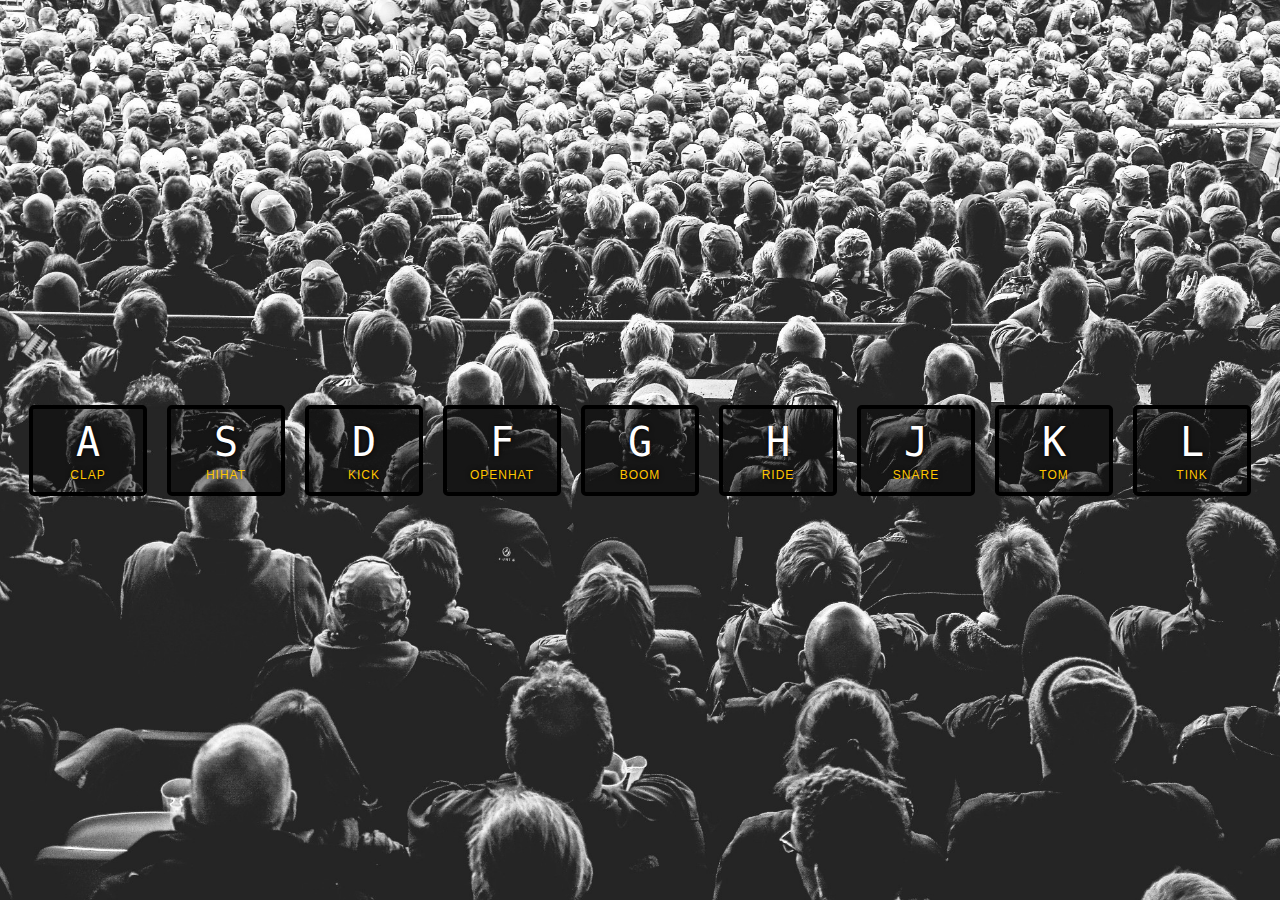
<file: 01 - JavaScript Drum Kit/index.html>
<!DOCTYPE html>
<html lang="en">
<head>
  <meta charset="UTF-8">
  <meta name="viewport" content="width=device-width, initial-scale=1.0">
  <title>JS Drum Kit</title>
  <link rel="stylesheet" href="style.css">
</head>
<body>


  <div class="keys">
    <div data-key="65" class="key">
      <kbd>A</kbd>
      <span class="sound">clap</span>
    </div>
    <div data-key="83" class="key">
      <kbd>S</kbd>
      <span class="sound">hihat</span>
    </div>
    <div data-key="68" class="key">
      <kbd>D</kbd>
      <span class="sound">kick</span>
    </div>
    <div data-key="70" class="key">
      <kbd>F</kbd>
      <span class="sound">openhat</span>
    </div>
    <div data-key="71" class="key">
      <kbd>G</kbd>
      <span class="sound">boom</span>
    </div>
    <div data-key="72" class="key">
      <kbd>H</kbd>
      <span class="sound">ride</span>
    </div>
    <div data-key="74" class="key">
      <kbd>J</kbd>
      <span class="sound">snare</span>
    </div>
    <div data-key="75" class="key">
      <kbd>K</kbd>
      <span class="sound">tom</span>
    </div>
    <div data-key="76" class="key">
      <kbd>L</kbd>
      <span class="sound">tink</span>
    </div>
  </div>

  <audio data-key="65" src="sounds/clap.wav"></audio>
  <audio data-key="83" src="sounds/hihat.wav"></audio>
  <audio data-key="68" src="sounds/kick.wav"></audio>
  <audio data-key="70" src="sounds/openhat.wav"></audio>
  <audio data-key="71" src="sounds/boom.wav"></audio>
  <audio data-key="72" src="sounds/ride.wav"></audio>
  <audio data-key="74" src="sounds/snare.wav"></audio>
  <audio data-key="75" src="sounds/tom.wav"></audio>
  <audio data-key="76" src="sounds/tink.wav"></audio>
<script src="app.js"></script>

</body>
</html>
</file>
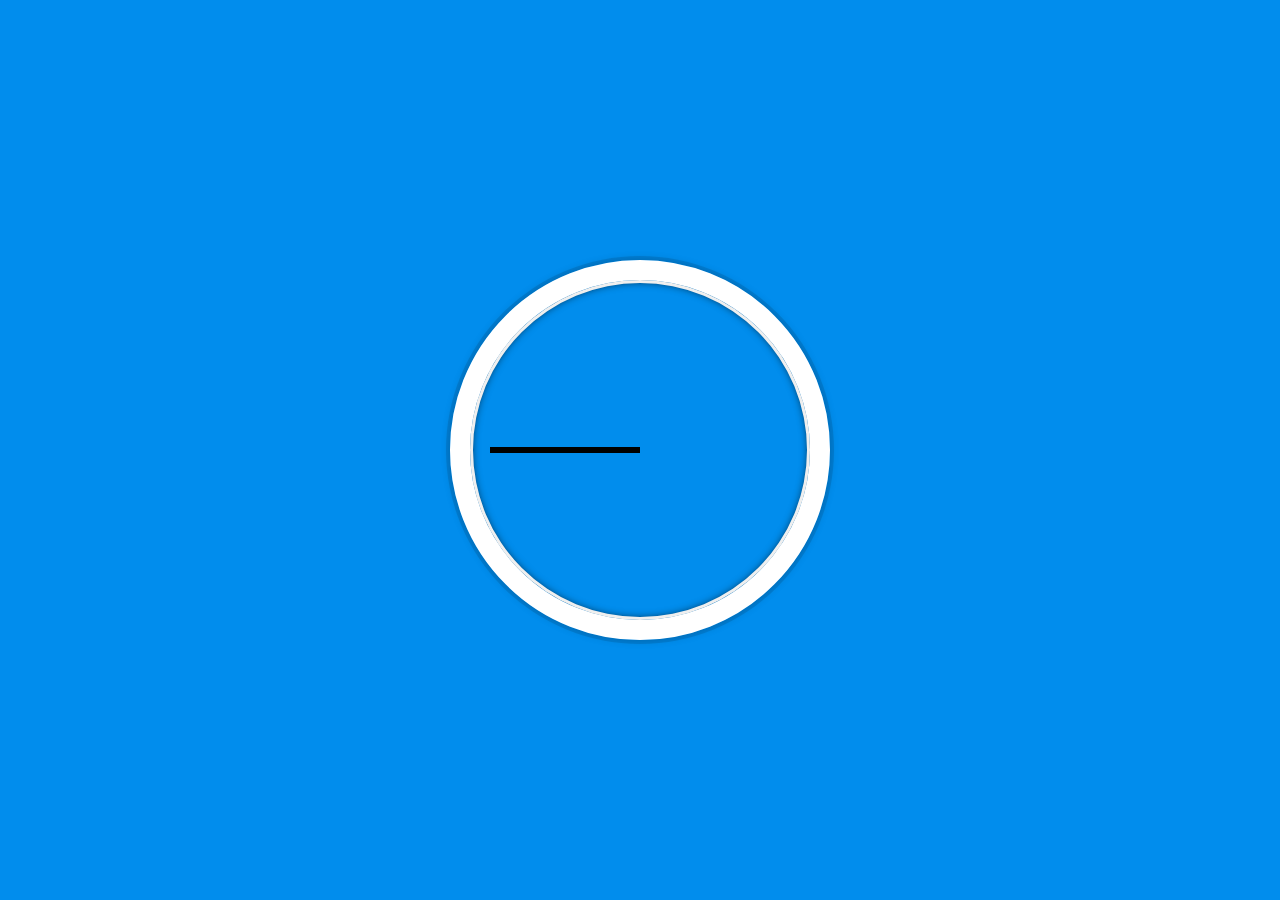
<file: 02 - JS and CSS Clock/index.html>
<!DOCTYPE html>
<html lang="en">
<head>
  <meta charset="UTF-8">
  <title>JS + CSS Clock</title>
  <link rel="stylesheet" href="style.css">
</head>
<body>
<div class="clock">
  <div class="clock-face">
    <div class="hand hour-hand"></div>
    <div class="hand min-hand"></div>
    <div class="hand second-hand"></div>
  </div>
</div>
<script src="app.js"></script>
</body>
</html>
</file>
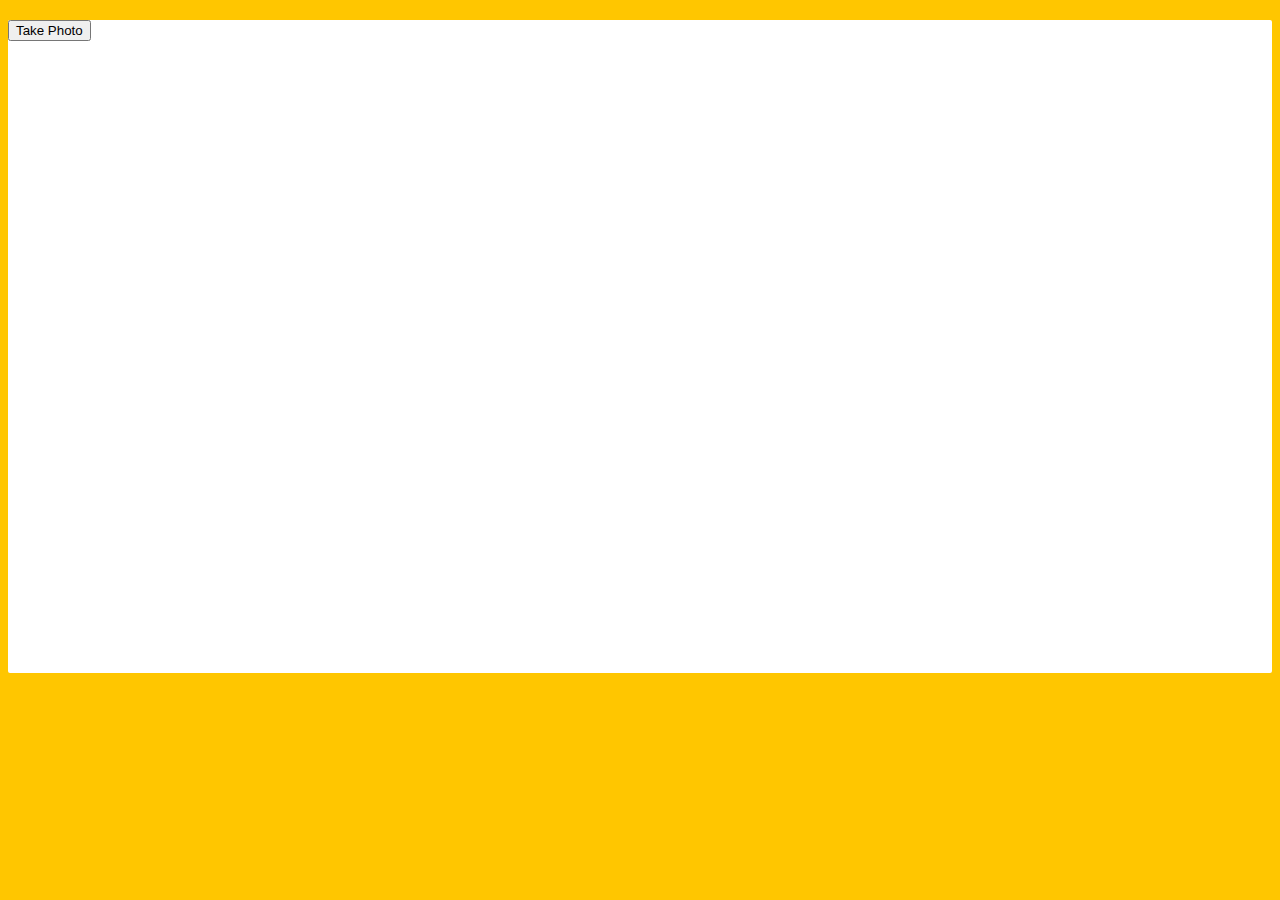
<file: 19 - Webcam Fun/index.html>
<!DOCTYPE html>
<html lang="en">
<head>
  <meta charset="UTF-8">
  <title>Get User Media Code Along!</title>
  <link rel="stylesheet" href="style.css">
</head>
<body>

  <div class="photobooth">
    <div class="controls">
      <button onClick="takePhoto()">Take Photo</button>
<!--       <div class="rgb">
        <label for="rmin">Red Min:</label>
        <input type="range" min=0 max=255 name="rmin">
        <label for="rmax">Red Max:</label>
        <input type="range" min=0 max=255 name="rmax">

        <br>

        <label for="gmin">Green Min:</label>
        <input type="range" min=0 max=255 name="gmin">
        <label for="gmax">Green Max:</label>
        <input type="range" min=0 max=255 name="gmax">

        <br>

        <label for="bmin">Blue Min:</label>
        <input type="range" min=0 max=255 name="bmin">
        <label for="bmax">Blue Max:</label>
        <input type="range" min=0 max=255 name="bmax">
      </div> -->
    </div>

    <canvas class="photo"></canvas>
    <video class="player"></video>
    <div class="strip"></div>
  </div>

  <audio class="snap" src="./snap.mp3" hidden></audio>

  <script src="scripts.js"></script>

</body>
</html>
</file>
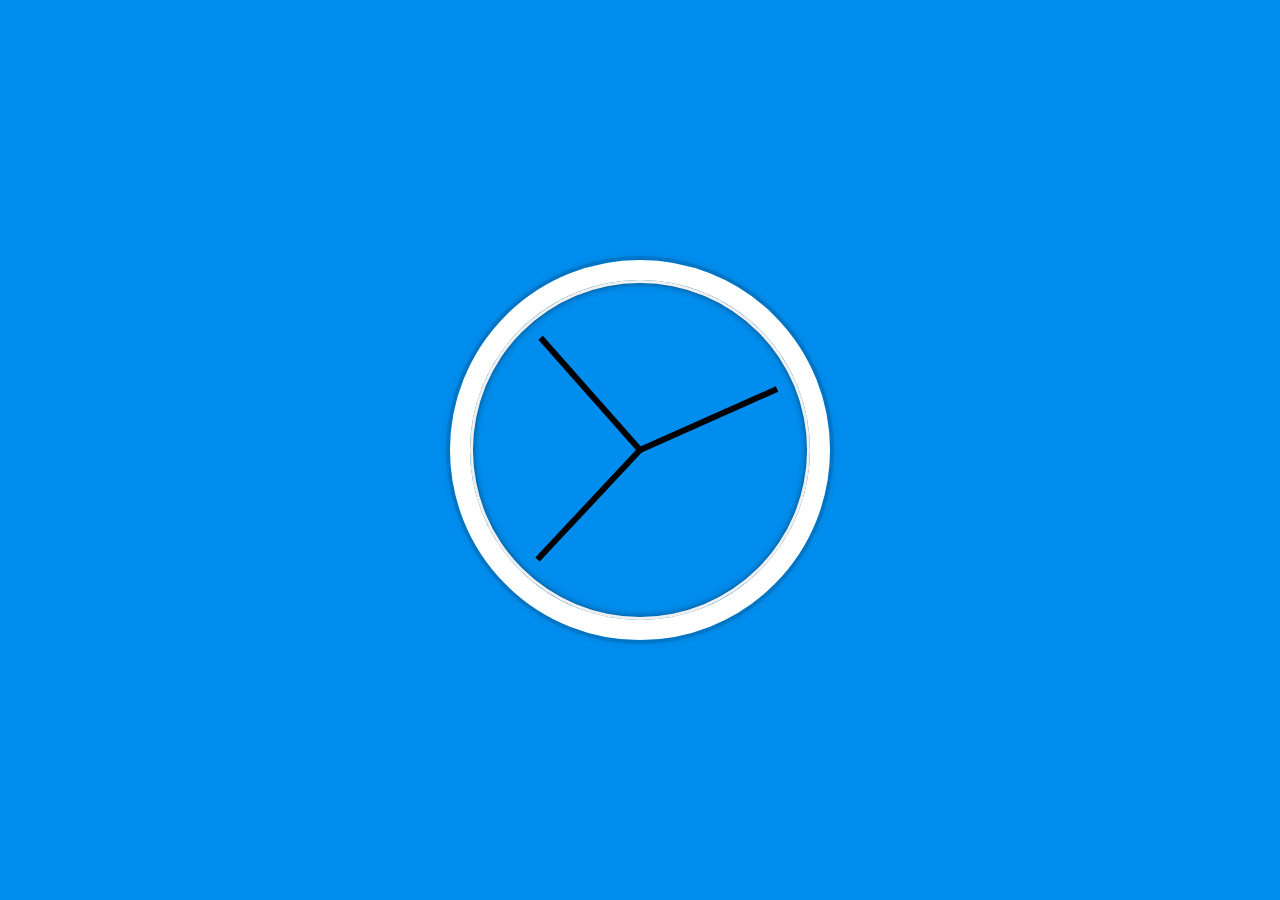
<file: 02 - JS and CSS Clock/index-FINISHED.html>
<!DOCTYPE html>
<html lang="en">
<head>
  <meta charset="UTF-8">
  <title>JS + CSS Clock</title>
</head>
<body>


    <div class="clock">
      <div class="clock-face">
        <div class="hand hour-hand"></div>
        <div class="hand min-hand"></div>
        <div class="hand second-hand"></div>
      </div>
    </div>


  <style>
    html {
      background: #018DED url(https://unsplash.it/1500/1000?image=881&blur=5);
      background-size: cover;
      font-family: 'helvetica neue';
      text-align: center;
      font-size: 10px;
    }

    body {
      margin: 0;
      font-size: 2rem;
      display: flex;
      flex: 1;
      min-height: 100vh;
      align-items: center;
    }

    .clock {
      width: 30rem;
      height: 30rem;
      border: 20px solid white;
      border-radius: 50%;
      margin: 50px auto;
      position: relative;
      padding: 2rem;
      box-shadow:
        0 0 0 4px rgba(0,0,0,0.1),
        inset 0 0 0 3px #EFEFEF,
        inset 0 0 10px black,
        0 0 10px rgba(0,0,0,0.2);
    }

    .clock-face {
      position: relative;
      width: 100%;
      height: 100%;
      transform: translateY(-3px); /* account for the height of the clock hands */
    }

    .hand {
      width: 50%;
      height: 6px;
      background: black;
      position: absolute;
      top: 50%;
      transform-origin: 100%;
      transform: rotate(90deg);
      transition: all 0.05s;
      transition-timing-function: cubic-bezier(0.1, 2.7, 0.58, 1);
    }
</style>

<script>
  const secondHand = document.querySelector('.second-hand');
  const minsHand = document.querySelector('.min-hand');
  const hourHand = document.querySelector('.hour-hand');

  function setDate() {
    const now = new Date();

    const seconds = now.getSeconds();
    const secondsDegrees = ((seconds / 60) * 360) + 90;
    secondHand.style.transform = `rotate(${secondsDegrees}deg)`;

    const mins = now.getMinutes();
    const minsDegrees = ((mins / 60) * 360) + ((seconds/60)*6) + 90;
    minsHand.style.transform = `rotate(${minsDegrees}deg)`;

    const hour = now.getHours();
    const hourDegrees = ((hour / 12) * 360) + ((mins/60)*30) + 90;
    hourHand.style.transform = `rotate(${hourDegrees}deg)`;
  }

  setInterval(setDate, 1000);

  setDate();

</script>
</body>
</html>
</file>
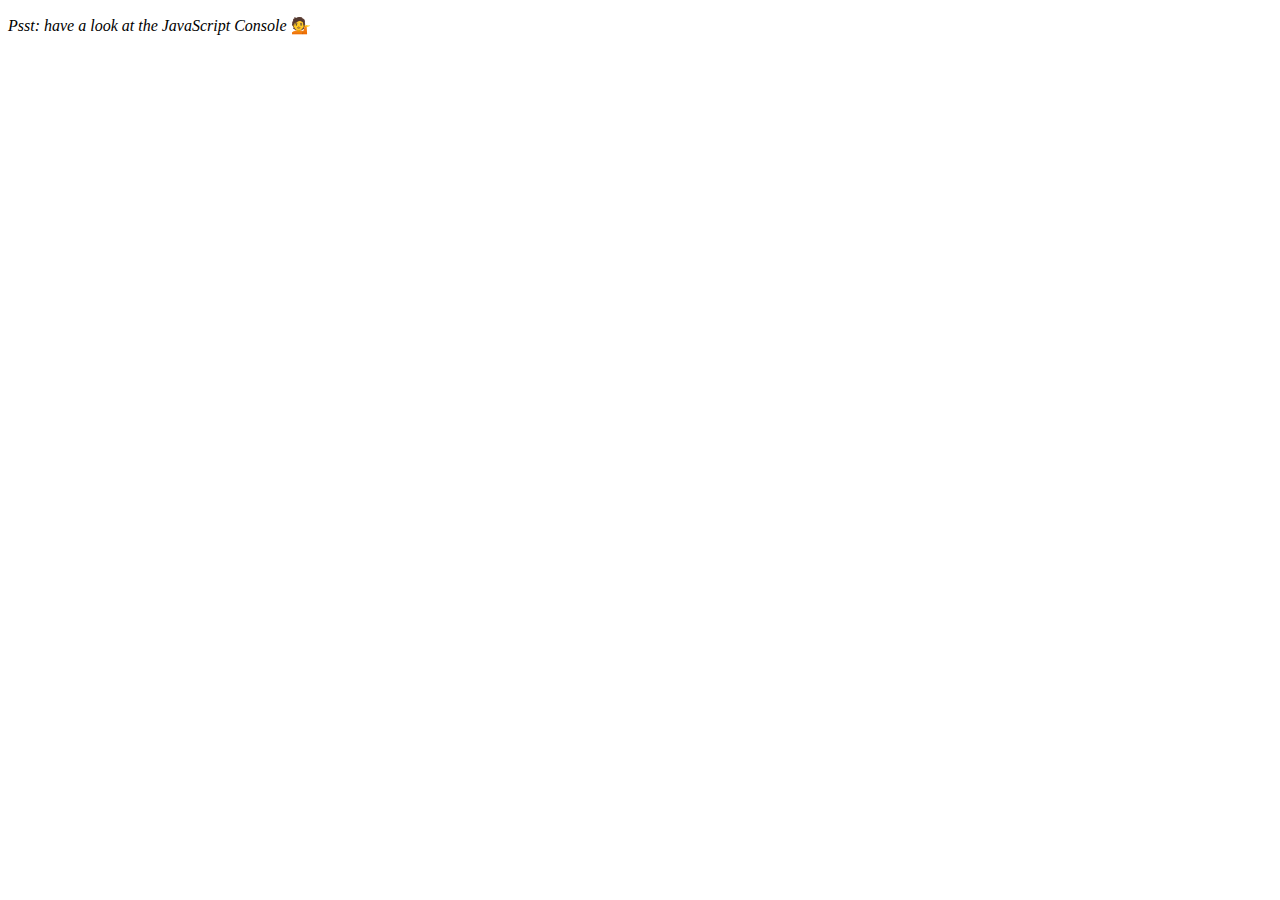
<file: 04 - Array Cardio Day 1/index-FINISHED.html>
<!DOCTYPE html>
<html lang="en">
<head>
  <meta charset="UTF-8">
  <title>Array Cardio 💪</title>
</head>
<body>
  <p><em>Psst: have a look at the JavaScript Console</em> 💁</p>
  <script>
    // Get your shorts on - this is an array workout!
    // ## Array Cardio Day 1

    // Some data we can work with

    const inventors = [
      { first: 'Albert', last: 'Einstein', year: 1879, passed: 1955 },
      { first: 'Isaac', last: 'Newton', year: 1643, passed: 1727 },
      { first: 'Galileo', last: 'Galilei', year: 1564, passed: 1642 },
      { first: 'Marie', last: 'Curie', year: 1867, passed: 1934 },
      { first: 'Johannes', last: 'Kepler', year: 1571, passed: 1630 },
      { first: 'Nicolaus', last: 'Copernicus', year: 1473, passed: 1543 },
      { first: 'Max', last: 'Planck', year: 1858, passed: 1947 },
      { first: 'Katherine', last: 'Blodgett', year: 1898, passed: 1979 },
      { first: 'Ada', last: 'Lovelace', year: 1815, passed: 1852 },
      { first: 'Sarah E.', last: 'Goode', year: 1855, passed: 1905 },
      { first: 'Lise', last: 'Meitner', year: 1878, passed: 1968 },
      { first: 'Hanna', last: 'Hammarström', year: 1829, passed: 1909 }
    ];

    const people = ['Beck, Glenn', 'Becker, Carl', 'Beckett, Samuel', 'Beddoes, Mick', 'Beecher, Henry', 'Beethoven, Ludwig', 'Begin, Menachem', 'Belloc, Hilaire', 'Bellow, Saul', 'Benchley, Robert', 'Benenson, Peter', 'Ben-Gurion, David', 'Benjamin, Walter', 'Benn, Tony', 'Bennington, Chester', 'Benson, Leana', 'Bent, Silas', 'Bentsen, Lloyd', 'Berger, Ric', 'Bergman, Ingmar', 'Berio, Luciano', 'Berle, Milton', 'Berlin, Irving', 'Berne, Eric', 'Bernhard, Sandra', 'Berra, Yogi', 'Berry, Halle', 'Berry, Wendell', 'Bethea, Erin', 'Bevan, Aneurin', 'Bevel, Ken', 'Biden, Joseph', 'Bierce, Ambrose', 'Biko, Steve', 'Billings, Josh', 'Biondo, Frank', 'Birrell, Augustine', 'Black Elk', 'Blair, Robert', 'Blair, Tony', 'Blake, William'];

    // Array.prototype.filter()
    // 1. Filter the list of inventors for those who were born in the 1500's
    const fifteen = inventors.filter(inventor => (inventor.year >= 1500 && inventor.year < 1600));

    console.table(fifteen);

    // Array.prototype.map()
    // 2. Give us an array of the inventor first and last names
    const fullNames = inventors.map(inventor => `${inventor.first} ${inventor.last}`);
    console.log(fullNames);

    // Array.prototype.sort()
    // 3. Sort the inventors by birthdate, oldest to youngest
    // const ordered = inventors.sort(function(a, b) {
    //   if(a.year > b.year) {
    //     return 1;
    //   } else {
    //     return -1;
    //   }
    // });

    const ordered = inventors.sort((a, b) => a.year > b.year ? 1 : -1);
    console.table(ordered);

    // Array.prototype.reduce()
    // 4. How many years did all the inventors live?
    const totalYears = inventors.reduce((total, inventor) => {
      return total + (inventor.passed - inventor.year);
    }, 0);

    console.log(totalYears);

    // 5. Sort the inventors by years lived
    const oldest = inventors.sort(function(a, b) {
      const lastInventor = a.passed - a.year;
      const nextInventor = b.passed - b.year;
      return lastInventor > nextInventor ? -1 : 1;
    });
    console.table(oldest);

    // 6. create a list of Boulevards in Paris that contain 'de' anywhere in the name
    // https://en.wikipedia.org/wiki/Category:Boulevards_in_Paris

    // const category = document.querySelector('.mw-category');
    // const links = Array.from(category.querySelectorAll('a'));
    // const de = links
    //             .map(link => link.textContent)
    //             .filter(streetName => streetName.includes('de'));

    // 7. sort Exercise
    // Sort the people alphabetically by last name
    const alpha = people.sort((lastOne, nextOne) => {
      const [aLast, aFirst] = lastOne.split(', ');
      const [bLast, bFirst] = nextOne.split(', ');
      return aLast > bLast ? 1 : -1;
    });
    console.log(alpha);

    // 8. Reduce Exercise
    // Sum up the instances of each of these
    const data = ['car', 'car', 'truck', 'truck', 'bike', 'walk', 'car', 'van', 'bike', 'walk', 'car', 'van', 'car', 'truck', 'pogostick'];

    const transportation = data.reduce(function(obj, item) {
      if (!obj[item]) {
        obj[item] = 0;
      }
      obj[item]++;
      return obj;
    }, {});

    console.log(transportation);

  </script>
</body>
</html>
</file>
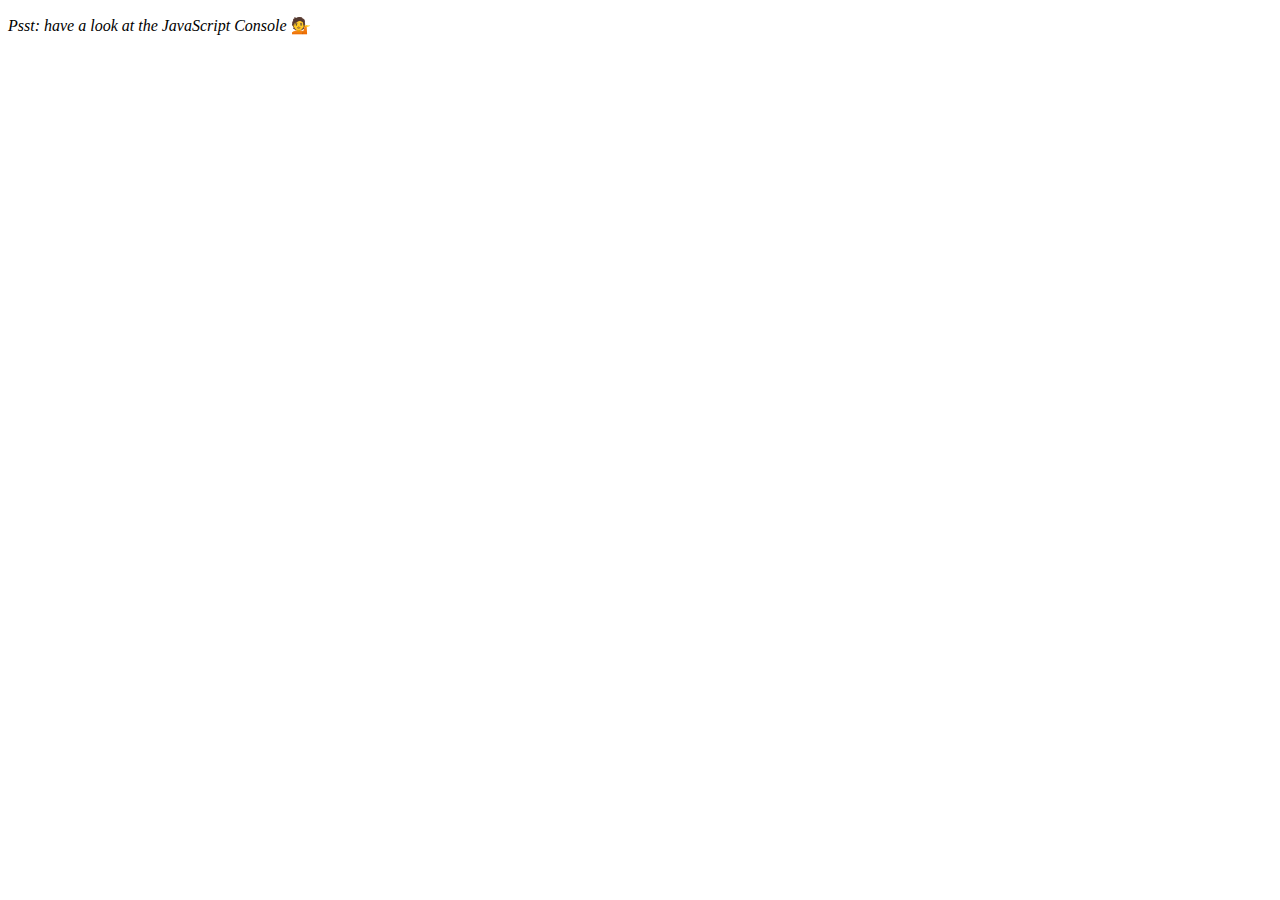
<file: 04 - Array Cardio Day 1/index-START.html>
<!DOCTYPE html>
<html lang="en">
<head>
  <meta charset="UTF-8">
  <title>Array Cardio 💪</title>
</head>
<body>
  <p><em>Psst: have a look at the JavaScript Console</em> 💁</p>
  <script>
    // Get your shorts on - this is an array workout!
    // ## Array Cardio Day 1

    // Some data we can work with

    const inventors = [
      { first: 'Albert', last: 'Einstein', year: 1879, passed: 1955 },
      { first: 'Isaac', last: 'Newton', year: 1643, passed: 1727 },
      { first: 'Galileo', last: 'Galilei', year: 1564, passed: 1642 },
      { first: 'Marie', last: 'Curie', year: 1867, passed: 1934 },
      { first: 'Johannes', last: 'Kepler', year: 1571, passed: 1630 },
      { first: 'Nicolaus', last: 'Copernicus', year: 1473, passed: 1543 },
      { first: 'Max', last: 'Planck', year: 1858, passed: 1947 },
      { first: 'Katherine', last: 'Blodgett', year: 1898, passed: 1979 },
      { first: 'Ada', last: 'Lovelace', year: 1815, passed: 1852 },
      { first: 'Sarah E.', last: 'Goode', year: 1855, passed: 1905 },
      { first: 'Lise', last: 'Meitner', year: 1878, passed: 1968 },
      { first: 'Hanna', last: 'Hammarström', year: 1829, passed: 1909 }
    ];

    const people = ['Beck, Glenn', 'Becker, Carl', 'Beckett, Samuel', 'Beddoes, Mick', 'Beecher, Henry', 'Beethoven, Ludwig', 'Begin, Menachem', 'Belloc, Hilaire', 'Bellow, Saul', 'Benchley, Robert', 'Benenson, Peter', 'Ben-Gurion, David', 'Benjamin, Walter', 'Benn, Tony', 'Bennington, Chester', 'Benson, Leana', 'Bent, Silas', 'Bentsen, Lloyd', 'Berger, Ric', 'Bergman, Ingmar', 'Berio, Luciano', 'Berle, Milton', 'Berlin, Irving', 'Berne, Eric', 'Bernhard, Sandra', 'Berra, Yogi', 'Berry, Halle', 'Berry, Wendell', 'Bethea, Erin', 'Bevan, Aneurin', 'Bevel, Ken', 'Biden, Joseph', 'Bierce, Ambrose', 'Biko, Steve', 'Billings, Josh', 'Biondo, Frank', 'Birrell, Augustine', 'Black, Elk', 'Blair, Robert', 'Blair, Tony', 'Blake, William'];

    // Array.prototype.filter()
    // 1. Filter the list of inventors for those who were born in the 1500's

    // Array.prototype.map()
    // 2. Give us an array of the inventors first and last names

    // Array.prototype.sort()
    // 3. Sort the inventors by birthdate, oldest to youngest

    // Array.prototype.reduce()
    // 4. How many years did all the inventors live all together?

    // 5. Sort the inventors by years lived

    // 6. create a list of Boulevards in Paris that contain 'de' anywhere in the name
    // https://en.wikipedia.org/wiki/Category:Boulevards_in_Paris


    // 7. sort Exercise
    // Sort the people alphabetically by last name

    // 8. Reduce Exercise
    // Sum up the instances of each of these
    const data = ['car', 'car', 'truck', 'truck', 'bike', 'walk', 'car', 'van', 'bike', 'walk', 'car', 'van', 'car', 'truck' ];

  </script>
</body>
</html>
</file>
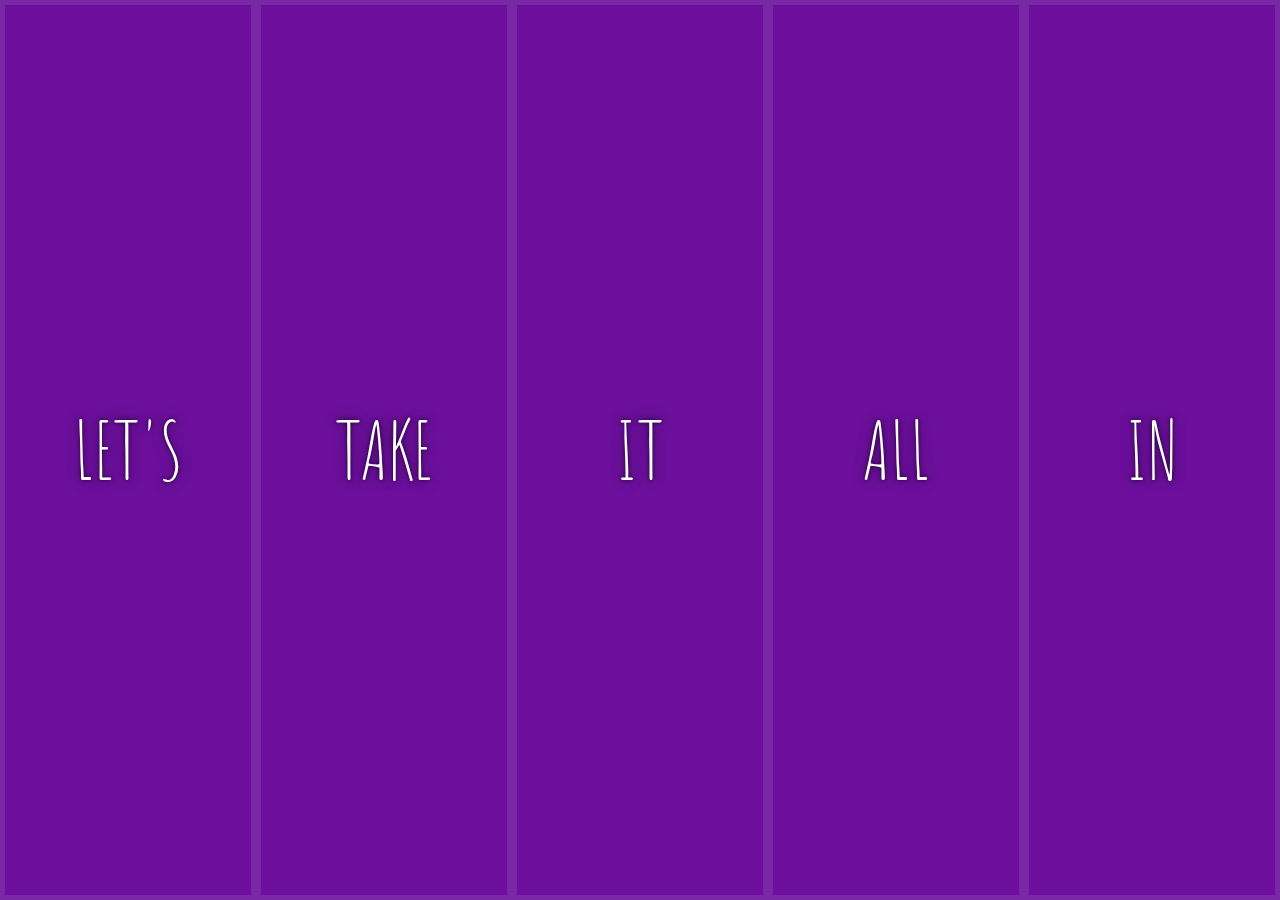
<file: 05 - Flex Panel Gallery/index-FINISHED.html>
<!DOCTYPE html>
<html lang="en">
<head>
  <meta charset="UTF-8">
  <title>Flex Panels 💪</title>
  <link href='https://fonts.googleapis.com/css?family=Amatic+SC' rel='stylesheet' type='text/css'>
</head>
<body>
  <style>
    html {
      box-sizing: border-box;
      background: #ffc600;
      font-family: 'helvetica neue';
      font-size: 20px;
      font-weight: 200;
    }
    
    body {
      margin: 0;
    }
    
    *, *:before, *:after {
      box-sizing: inherit;
    }

    .panels {
      min-height: 100vh;
      overflow: hidden;
      display: flex;
    }

    .panel {
      background: #6B0F9C;
      box-shadow: inset 0 0 0 5px rgba(255,255,255,0.1);
      color: white;
      text-align: center;
      align-items: center;
      /* Safari transitionend event.propertyName === flex */
      /* Chrome + FF transitionend event.propertyName === flex-grow */
      transition:
        font-size 0.7s cubic-bezier(0.61,-0.19, 0.7,-0.11),
        flex 0.7s cubic-bezier(0.61,-0.19, 0.7,-0.11),
        background 0.2s;
      font-size: 20px;
      background-size: cover;
      background-position: center;
      flex: 1;
      justify-content: center;
      display: flex;
      flex-direction: column;
    }

    .panel1 { background-image:url(https://source.unsplash.com/gYl-UtwNg_I/1500x1500); }
    .panel2 { background-image:url(https://source.unsplash.com/rFKUFzjPYiQ/1500x1500); }
    .panel3 { background-image:url(https://images.unsplash.com/photo-1465188162913-8fb5709d6d57?ixlib=rb-0.3.5&q=80&fm=jpg&crop=faces&cs=tinysrgb&w=1500&h=1500&fit=crop&s=967e8a713a4e395260793fc8c802901d); }
    .panel4 { background-image:url(https://source.unsplash.com/ITjiVXcwVng/1500x1500); }
    .panel5 { background-image:url(https://source.unsplash.com/3MNzGlQM7qs/1500x1500); }

    /* Flex Items */
    .panel > * {
      margin: 0;
      width: 100%;
      transition: transform 0.5s;
      flex: 1 0 auto;
      display: flex;
      justify-content: center;
      align-items: center;
    }

    .panel > *:first-child { transform: translateY(-100%); }
    .panel.open-active > *:first-child { transform: translateY(0); }
    .panel > *:last-child { transform: translateY(100%); }
    .panel.open-active > *:last-child { transform: translateY(0); }

    .panel p {
      text-transform: uppercase;
      font-family: 'Amatic SC', cursive;
      text-shadow: 0 0 4px rgba(0, 0, 0, 0.72), 0 0 14px rgba(0, 0, 0, 0.45);
      font-size: 2em;
    }
    
    .panel p:nth-child(2) {
      font-size: 4em;
    }

    .panel.open {
      flex: 5;
      font-size: 40px;
    }
    
    @media only screen and (max-width: 600px) {
      .panel p {
        font-size: 1em;
      }
    }
  </style>


  <div class="panels">
    <div class="panel panel1">
      <p>Hey</p>
      <p>Let's</p>
      <p>Dance</p>
    </div>
    <div class="panel panel2">
      <p>Give</p>
      <p>Take</p>
      <p>Receive</p>
    </div>
    <div class="panel panel3">
      <p>Experience</p>
      <p>It</p>
      <p>Today</p>
    </div>
    <div class="panel panel4">
      <p>Give</p>
      <p>All</p>
      <p>You can</p>
    </div>
    <div class="panel panel5">
      <p>Life</p>
      <p>In</p>
      <p>Motion</p>
    </div>
  </div>

  <script>
    const panels = document.querySelectorAll('.panel');

    function toggleOpen() {
      console.log('Hello');
      this.classList.toggle('open');
    }

    function toggleActive(e) {
      console.log(e.propertyName);
      if (e.propertyName.includes('flex')) {
        this.classList.toggle('open-active');
      }
    }

    panels.forEach(panel => panel.addEventListener('click', toggleOpen));
    panels.forEach(panel => panel.addEventListener('transitionend', toggleActive));
  </script>

</body>
</html>
</file>
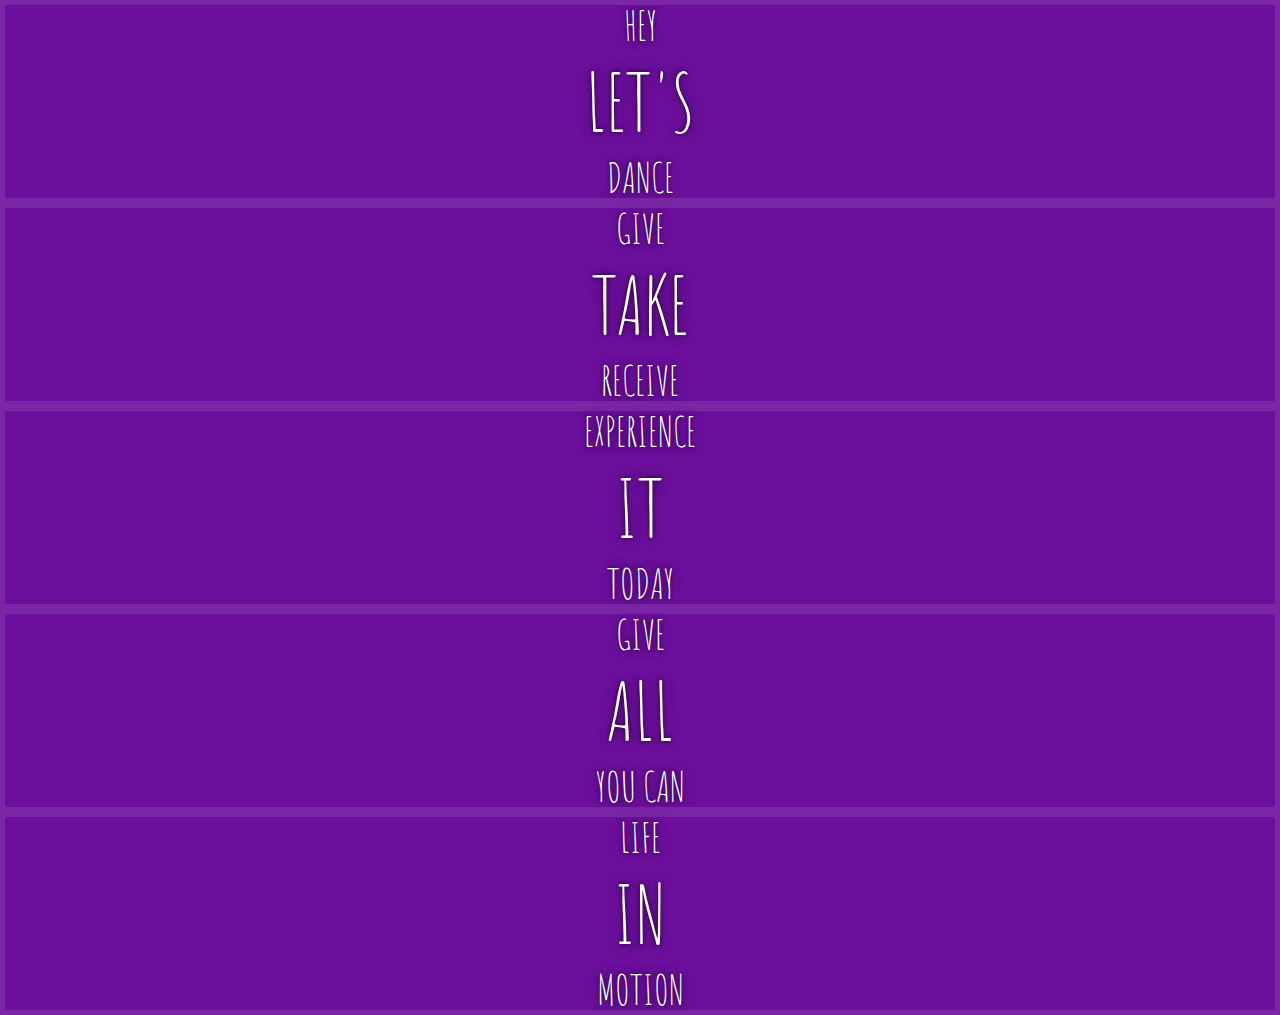
<file: 05 - Flex Panel Gallery/index-START.html>
<!DOCTYPE html>
<html lang="en">
<head>
  <meta charset="UTF-8">
  <title>Flex Panels 💪</title>
  <link href='https://fonts.googleapis.com/css?family=Amatic+SC' rel='stylesheet' type='text/css'>
</head>
<body>
  <style>
    html {
      box-sizing: border-box;
      background: #ffc600;
      font-family: 'helvetica neue';
      font-size: 20px;
      font-weight: 200;
    }
    
    body {
      margin: 0;
    }
    
    *, *:before, *:after {
      box-sizing: inherit;
    }

    .panels {
      min-height: 100vh;
      overflow: hidden;
    }

    .panel {
      background: #6B0F9C;
      box-shadow: inset 0 0 0 5px rgba(255,255,255,0.1);
      color: white;
      text-align: center;
      align-items: center;
      /* Safari transitionend event.propertyName === flex */
      /* Chrome + FF transitionend event.propertyName === flex-grow */
      transition:
        font-size 0.7s cubic-bezier(0.61,-0.19, 0.7,-0.11),
        flex 0.7s cubic-bezier(0.61,-0.19, 0.7,-0.11),
        background 0.2s;
      font-size: 20px;
      background-size: cover;
      background-position: center;
    }

    .panel1 { background-image:url(https://source.unsplash.com/gYl-UtwNg_I/1500x1500); }
    .panel2 { background-image:url(https://source.unsplash.com/rFKUFzjPYiQ/1500x1500); }
    .panel3 { background-image:url(https://images.unsplash.com/photo-1465188162913-8fb5709d6d57?ixlib=rb-0.3.5&q=80&fm=jpg&crop=faces&cs=tinysrgb&w=1500&h=1500&fit=crop&s=967e8a713a4e395260793fc8c802901d); }
    .panel4 { background-image:url(https://source.unsplash.com/ITjiVXcwVng/1500x1500); }
    .panel5 { background-image:url(https://source.unsplash.com/3MNzGlQM7qs/1500x1500); }

    /* Flex Children */
    .panel > * {
      margin: 0;
      width: 100%;
      transition: transform 0.5s;
    }

    .panel p {
      text-transform: uppercase;
      font-family: 'Amatic SC', cursive;
      text-shadow: 0 0 4px rgba(0, 0, 0, 0.72), 0 0 14px rgba(0, 0, 0, 0.45);
      font-size: 2em;
    }
    
    .panel p:nth-child(2) {
      font-size: 4em;
    }

    .panel.open {
      font-size: 40px;
    }

  </style>


  <div class="panels">
    <div class="panel panel1">
      <p>Hey</p>
      <p>Let's</p>
      <p>Dance</p>
    </div>
    <div class="panel panel2">
      <p>Give</p>
      <p>Take</p>
      <p>Receive</p>
    </div>
    <div class="panel panel3">
      <p>Experience</p>
      <p>It</p>
      <p>Today</p>
    </div>
    <div class="panel panel4">
      <p>Give</p>
      <p>All</p>
      <p>You can</p>
    </div>
    <div class="panel panel5">
      <p>Life</p>
      <p>In</p>
      <p>Motion</p>
    </div>
  </div>

  <script>

  </script>



</body>
</html>
</file>
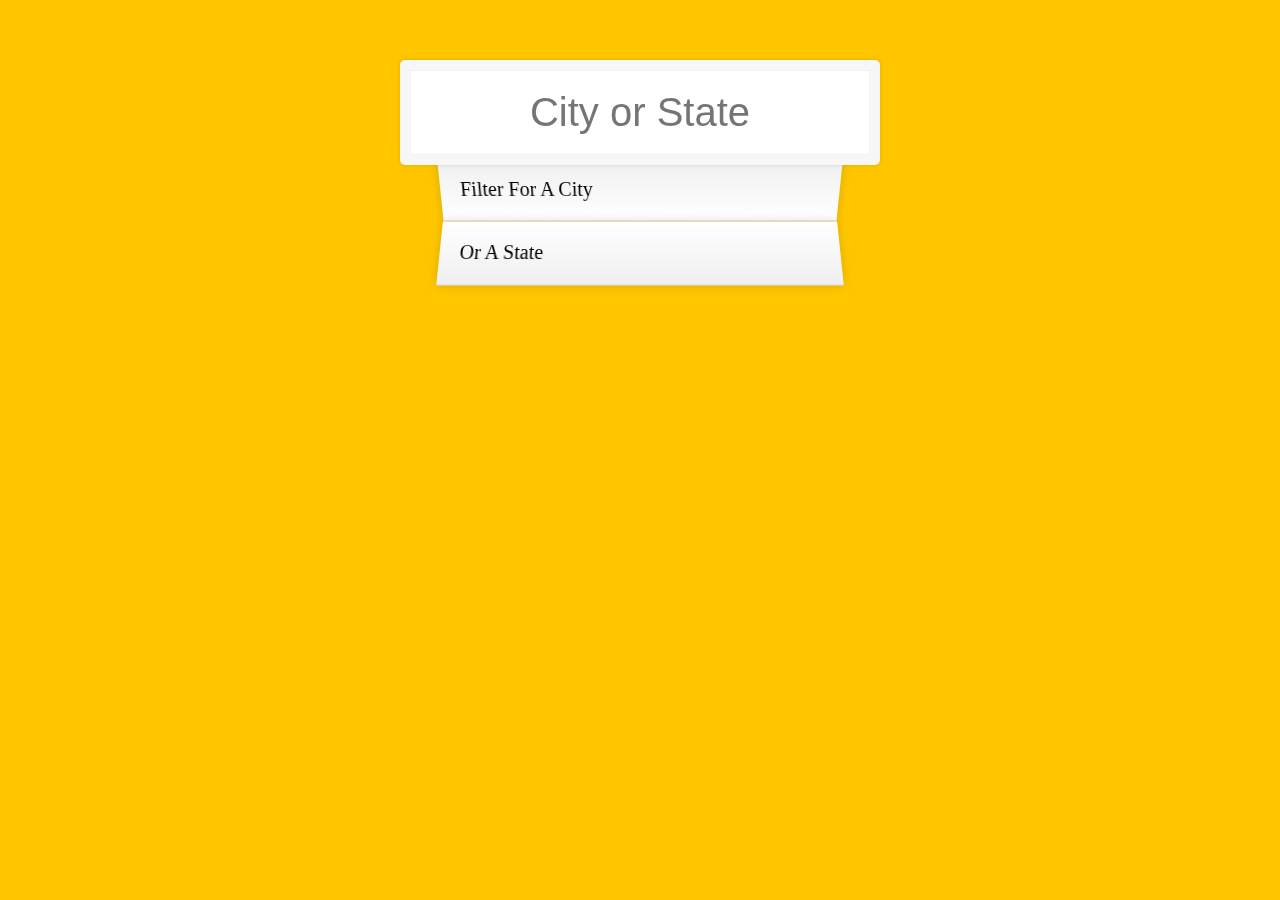
<file: 06 - Type Ahead/index-FINISHED.html>
<!DOCTYPE html>
<html lang="en">
<head>
  <meta charset="UTF-8">
  <title>Type Ahead 👀</title>
  <link rel="stylesheet" href="style.css">
</head>
<body>

  <form class="search-form">
    <input type="text" class="search" placeholder="City or State">
    <ul class="suggestions">
      <li>Filter for a city</li>
      <li>or a state</li>
    </ul>
  </form>
<script>
const endpoint = 'https://gist.githubusercontent.com/Miserlou/c5cd8364bf9b2420bb29/raw/2bf258763cdddd704f8ffd3ea9a3e81d25e2c6f6/cities.json';

const cities = [];
fetch(endpoint)
  .then(blob => blob.json())
  .then(data => cities.push(...data));

function findMatches(wordToMatch, cities) {
  return cities.filter(place => {
    // here we need to figure out if the city or state matches what was searched
    const regex = new RegExp(wordToMatch, 'gi');
    return place.city.match(regex) || place.state.match(regex)
  });
}

function numberWithCommas(x) {
  return x.toString().replace(/\B(?=(\d{3})+(?!\d))/g, ',');
}

function displayMatches() {
  const matchArray = findMatches(this.value, cities);
  const html = matchArray.map(place => {
    const regex = new RegExp(this.value, 'gi');
    const cityName = place.city.replace(regex, `<span class="hl">${this.value}</span>`);
    const stateName = place.state.replace(regex, `<span class="hl">${this.value}</span>`);
    return `
      <li>
        <span class="name">${cityName}, ${stateName}</span>
        <span class="population">${numberWithCommas(place.population)}</span>
      </li>
    `;
  }).join('');
  suggestions.innerHTML = html;
}

const searchInput = document.querySelector('.search');
const suggestions = document.querySelector('.suggestions');

searchInput.addEventListener('change', displayMatches);
searchInput.addEventListener('keyup', displayMatches);

</script>
  </body>
</html>
</file>
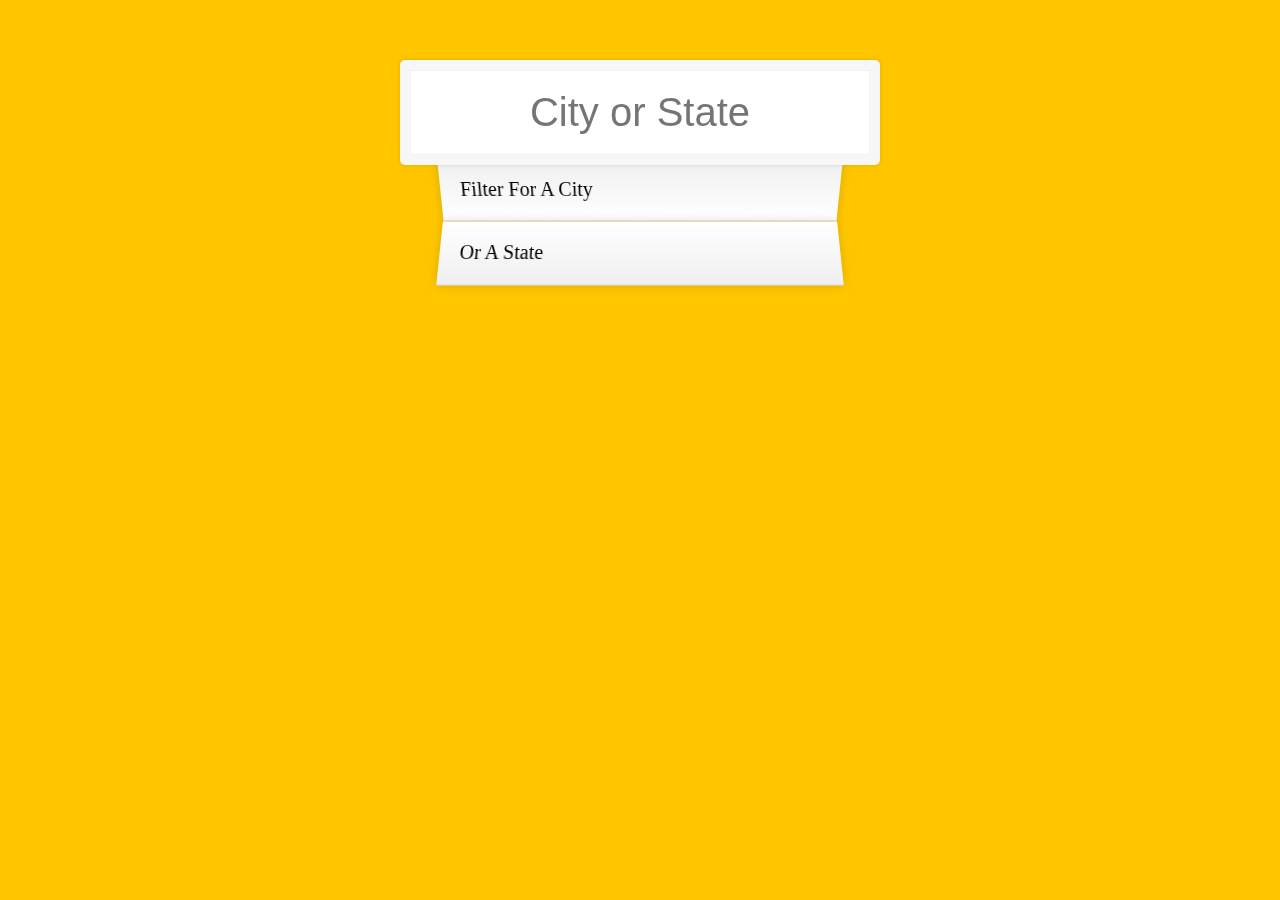
<file: 06 - Type Ahead/index-START.html>
<!DOCTYPE html>
<html lang="en">
<head>
  <meta charset="UTF-8">
  <title>Type Ahead 👀</title>
  <link rel="stylesheet" href="style.css">
</head>
<body>

  <form class="search-form">
    <input type="text" class="search" placeholder="City or State">
    <ul class="suggestions">
      <li>Filter for a city</li>
      <li>or a state</li>
    </ul>
  </form>
<script>
const endpoint = 'https://gist.githubusercontent.com/Miserlou/c5cd8364bf9b2420bb29/raw/2bf258763cdddd704f8ffd3ea9a3e81d25e2c6f6/cities.json';

</script>
</body>
</html>
</file>
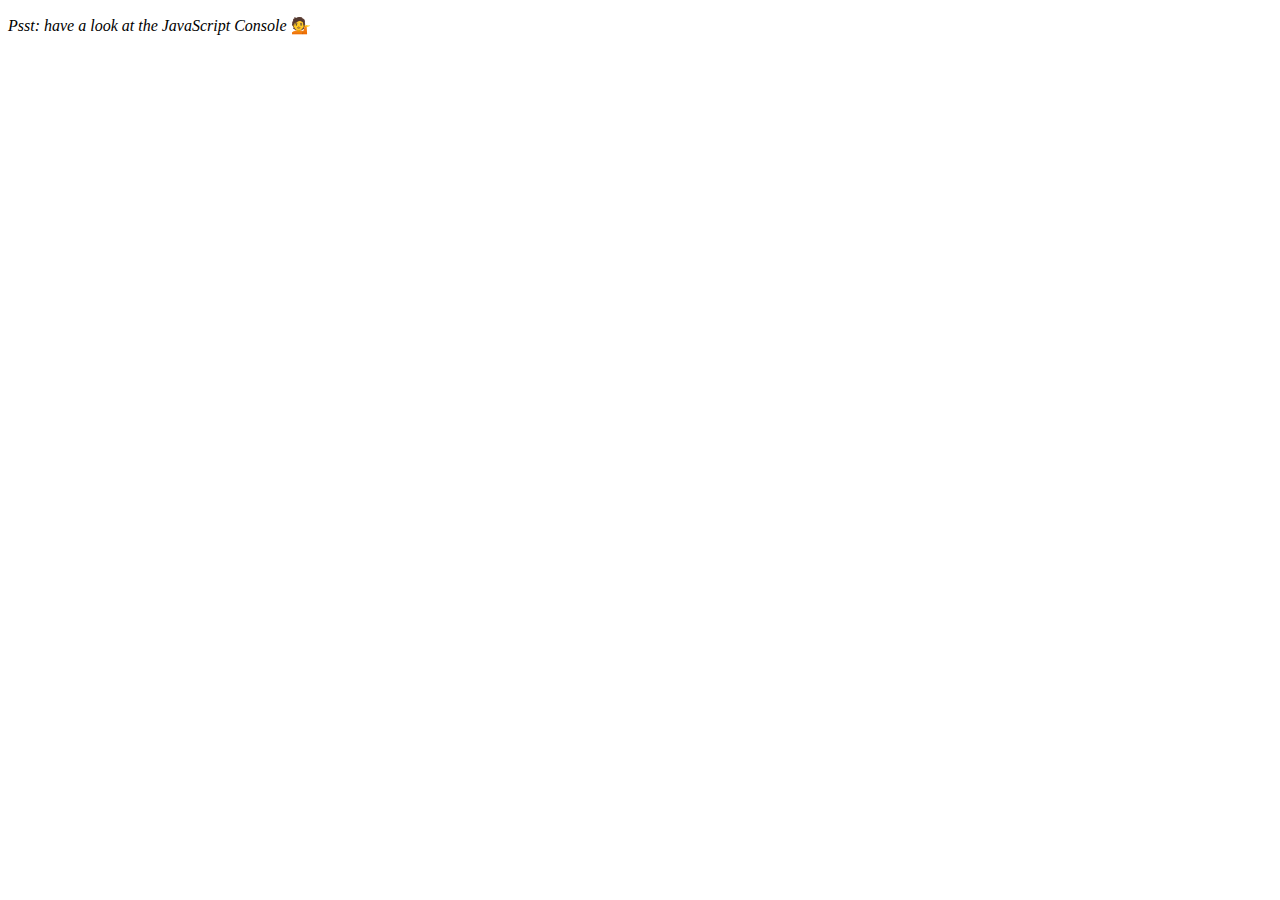
<file: 07 - Array Cardio Day 2/index-FINISHED.html>
<!DOCTYPE html>
<html lang="en">
<head>
  <meta charset="UTF-8">
  <title>Array Cardio 💪💪</title>
</head>
<body>
  <p><em>Psst: have a look at the JavaScript Console</em> 💁</p>
  <script>
    // ## Array Cardio Day 2

    const people = [
      { name: 'Wes', year: 1988 },
      { name: 'Kait', year: 1986 },
      { name: 'Irv', year: 1970 },
      { name: 'Lux', year: 2015 }
    ];

    const comments = [
      { text: 'Love this!', id: 523423 },
      { text: 'Super good', id: 823423 },
      { text: 'You are the best', id: 2039842 },
      { text: 'Ramen is my fav food ever', id: 123523 },
      { text: 'Nice Nice Nice!', id: 542328 }
    ];

    // Some and Every Checks
    // Array.prototype.some() // is at least one person 19?
    // const isAdult = people.some(function(person) {
    //   const currentYear = (new Date()).getFullYear();
    //   if(currentYear - person.year >= 19) {
    //     return true;
    //   }
    // });

    const isAdult = people.some(person => ((new Date()).getFullYear()) - person.year >= 19);

    console.log({isAdult});
    // Array.prototype.every() // is everyone 19?

    const allAdults = people.every(person => ((new Date()).getFullYear()) - person.year >= 19);
    console.log({allAdults});

    // Array.prototype.find()
    // Find is like filter, but instead returns just the one you are looking for
    // find the comment with the ID of 823423


    const comment = comments.find(comment => comment.id === 823423);

    console.log(comment);

    // Array.prototype.findIndex()
    // Find the comment with this ID
    // delete the comment with the ID of 823423
    const index = comments.findIndex(comment => comment.id === 823423);
    console.log(index);

    // comments.splice(index, 1);

    const newComments = [
      ...comments.slice(0, index),
      ...comments.slice(index + 1)
    ];

  </script>
</body>
</html>
</file>
<file: 01 - JavaScript Drum Kit/style.css>
html {
  font-size: 10px;
  background: url('b9r5sEL.jpg') bottom center;
  background-size: cover;
}

body,html {
  margin: 0;
  padding: 0;
  font-family: sans-serif;
}
.keys {
  display: flex;
  flex: 1;
  min-height: 100vh;
  align-items: center;
  justify-content: center;
  flex-wrap: wrap;
}
.key {
  border: .4rem solid black;
  border-radius: .5rem;
  margin: 1rem;
  font-size: 1.5rem;
  padding: 1rem .5rem;
  transition: all .07s ease;
  width: 10rem;
  text-align: center;
  color: white;
  background: rgba(0,0,0,0.4);
  text-shadow: 0 0 .5rem black;
}
.playing {
  transform: scale(1.1);
  border-color: #ffc600;
  box-shadow: 0 0 1rem #ffc600;
}
kbd {
  display: block;
  font-size: 4rem;
}
.sound {
  font-size: 1.2rem;
  text-transform: uppercase;
  letter-spacing: .1rem;
  color: #ffc600;
}
</file>
<file: 02 - JS and CSS Clock/style.css>
html {
  background: #018DED url(https://unsplash.it/1500/1000?image=881&blur=5);
  background-size: cover;
  font-family: 'helvetica neue';
  text-align: center;
  font-size: 10px;
}

body {
  margin: 0;
  font-size: 2rem;
  display: flex;
  flex: 1;
  min-height: 100vh;
  align-items: center;
}

.clock {
  width: 30rem;
  height: 30rem;
  border: 20px solid white;
  border-radius: 50%;
  margin: 50px auto;
  position: relative;
  padding: 2rem;
  box-shadow:
    0 0 0 4px rgba(0, 0, 0, 0.1),
    inset 0 0 0 3px #EFEFEF,
    inset 0 0 10px black,
    0 0 10px rgba(0, 0, 0, 0.2);
}

.clock-face {
  position: relative;
  width: 100%;
  height: 100%;
  transform: translateY(-3px);
  /* account for the height of the clock hands */
}

.hand {
  width: 50%;
  height: 6px;
  background: black;
  position: absolute;
  top: 50%;

  transform-origin: 100%;
  
  transition: all 0.05s;
  transition-timing-function: cubic-bezier(0.1,2.7,0.58,1);
}
</file>
<file: 19 - Webcam Fun/style.css>
html {
  box-sizing: border-box;
}

*, *:before, *:after {
  box-sizing: inherit;
}

html {
  font-size: 10px;
  background: #ffc600;
}

.photobooth {
  background: white;
  max-width: 150rem;
  margin: 2rem auto;
  border-radius: 2px;
}

/*clearfix*/
.photobooth:after {
  content: '';
  display: block;
  clear: both;
}

.photo {
  width: 100%;
  float: left;
}

.player {
  position: absolute;
  top: 20px;
  right: 20px;
  width:200px;
}

/*
  Strip!
*/

.strip {
  padding: 2rem;
}

.strip img {
  width: 100px;
  overflow-x: scroll;
  padding: 0.8rem 0.8rem 2.5rem 0.8rem;
  box-shadow: 0 0 3px rgba(0,0,0,0.2);
  background: white;
}

.strip a:nth-child(5n+1) img { transform: rotate(10deg); }
.strip a:nth-child(5n+2) img { transform: rotate(-2deg); }
.strip a:nth-child(5n+3) img { transform: rotate(8deg); }
.strip a:nth-child(5n+4) img { transform: rotate(-11deg); }
.strip a:nth-child(5n+5) img { transform: rotate(12deg); }
</file>
<file: 06 - Type Ahead/style.css>
html {
  box-sizing: border-box;
  background: #ffc600;
  font-family: 'helvetica neue';
  font-size: 20px;
  font-weight: 200;
}

*, *:before, *:after {
  box-sizing: inherit;
}

input {
  width: 100%;
  padding: 20px;
}

.search-form {
  max-width: 400px;
  margin: 50px auto;
}

input.search {
  margin: 0;
  text-align: center;
  outline: 0;
  border: 10px solid #F7F7F7;
  width: 120%;
  left: -10%;
  position: relative;
  top: 10px;
  z-index: 2;
  border-radius: 5px;
  font-size: 40px;
  box-shadow: 0 0 5px rgba(0, 0, 0, 0.12), inset 0 0 2px rgba(0, 0, 0, 0.19);
}

.suggestions {
  margin: 0;
  padding: 0;
  position: relative;
  /*perspective: 20px;*/
}

.suggestions li {
  background: white;
  list-style: none;
  border-bottom: 1px solid #D8D8D8;
  box-shadow: 0 0 10px rgba(0, 0, 0, 0.14);
  margin: 0;
  padding: 20px;
  transition: background 0.2s;
  display: flex;
  justify-content: space-between;
  text-transform: capitalize;
}

.suggestions li:nth-child(even) {
  transform: perspective(100px) rotateX(3deg) translateY(2px) scale(1.001);
  background: linear-gradient(to bottom,  #ffffff 0%,#EFEFEF 100%);
}

.suggestions li:nth-child(odd) {
  transform: perspective(100px) rotateX(-3deg) translateY(3px);
  background: linear-gradient(to top,  #ffffff 0%,#EFEFEF 100%);
}

span.population {
  font-size: 15px;
}

.hl {
  background: #ffc600;
}
</file>
